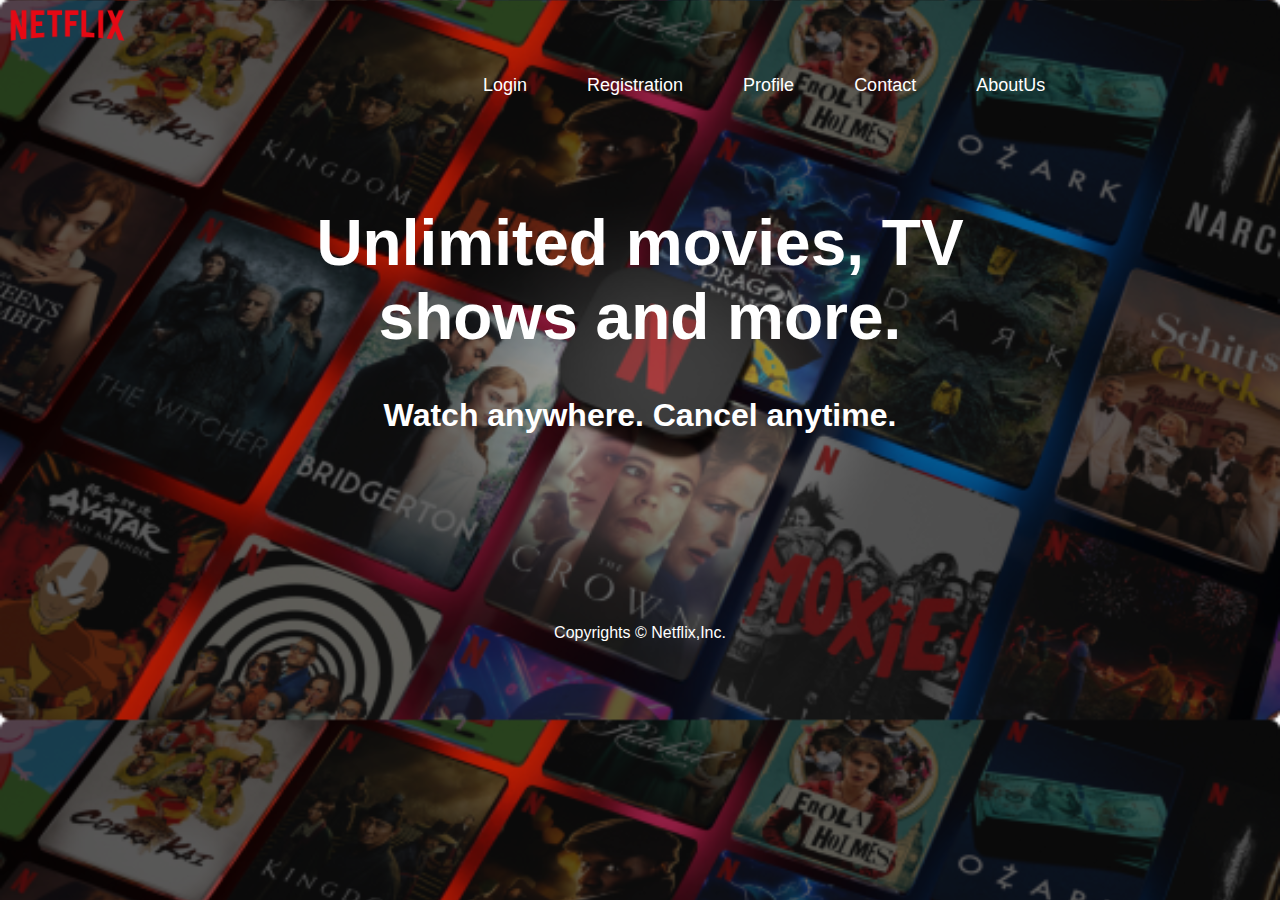
<file: index.html>
<!DOCTYPE html>
<html lang="en">
<head>
    <meta charset="UTF-8">
    <meta http-equiv="X-UA-Compatible" content="IE=edge">
    <meta name="viewport" content="width=device-width, initial-scale=1.0">
    <link rel="stylesheet" href="style.css">
    <title>Document</title>
</head>
<body>
    <header>
       
        <img src="logo.png" alt="logo">
        
    </header>
    <nav>
        <ul>
            <li><a href="login.html">Login</a></li>
            <li><a href="registration.html">Registration</a></li>
            <li><a href="profile.html">Profile</a></li>
            <li><a href="contact.html">Contact</a></li>
            <li><a href="about.html">AboutUs</a></li>
        </ul>
    </nav>
    <main>
        <h1>Unlimited movies, TV<br>
             shows and more.</h1>
        <h2>Watch anywhere. Cancel anytime.</h2>
    </main>
    <footer>
        Copyrights &copy; Netflix,Inc.
    </footer>
</body>
</html>
</file>
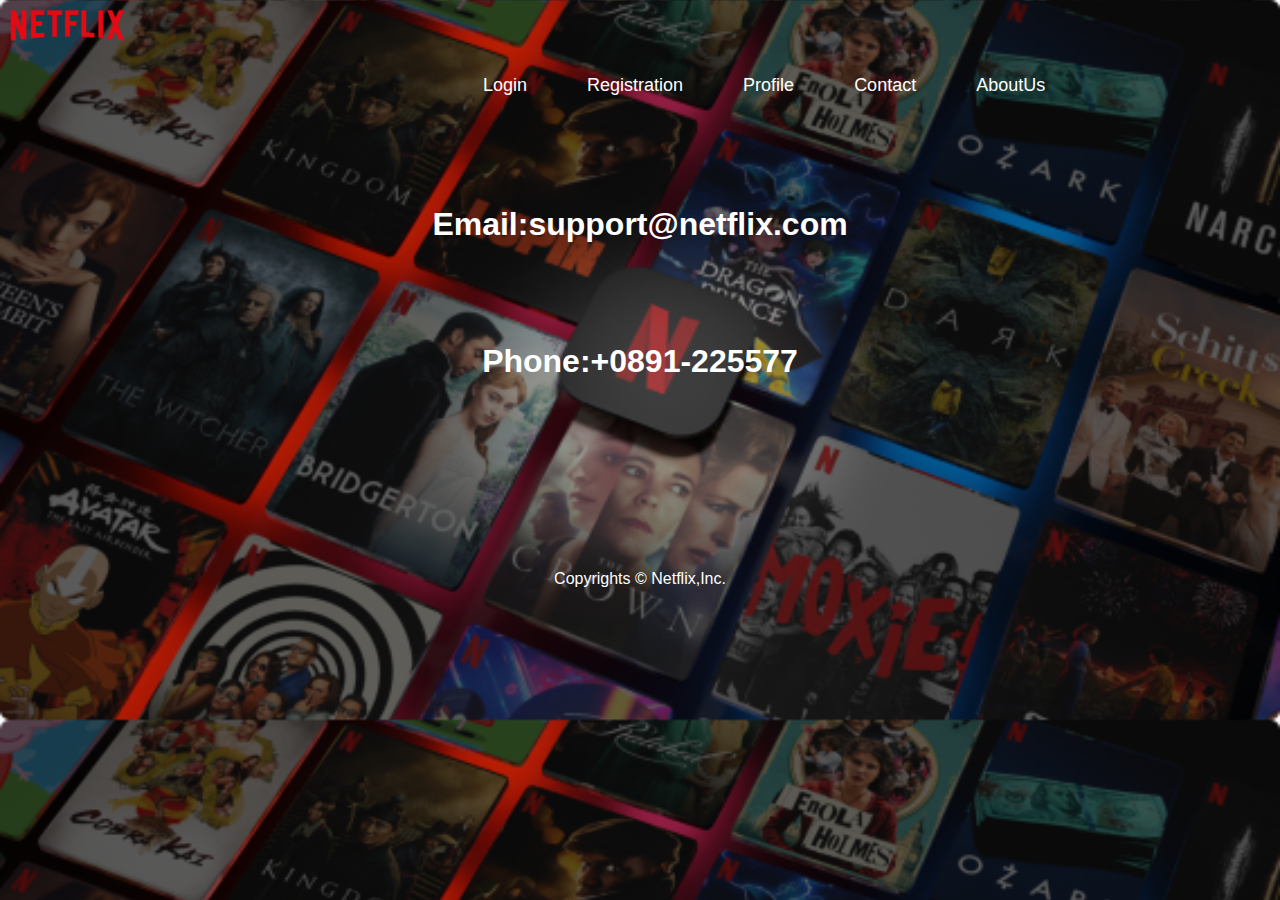
<file: contact.html>
<!DOCTYPE html>
<html lang="en">
<head>
    <meta charset="UTF-8">
    <meta http-equiv="X-UA-Compatible" content="IE=edge">
    <meta name="viewport" content="width=device-width, initial-scale=1.0">
    <title>Document</title>
    <link rel="stylesheet" href="style.css">
    <style>
  h2{
    color:white;
    margin-top:100px;
  }
    </style>
</head>
<body>
    <header>
       
        <img src="logo.png" alt="logo">
        
    </header>
    <nav>
        <ul>
            <li><a href="login.html">Login</a></li>
            <li><a href="registration.html">Registration</a></li>
            <li><a href="profile.html">Profile</a></li>
            <li><a href="contact.html">Contact</a></li>
            <li><a href="about.html">AboutUs</a></li>
        </ul>
    </nav>
    <main>
        <h2>
          Email:support@netflix.com
        </h2>
        <h2>
        Phone:+0891-225577
        </h2>
       
    </main>
    <footer>
        Copyrights &copy; Netflix,Inc.
    </footer>
    
</body>
</html>
</file>
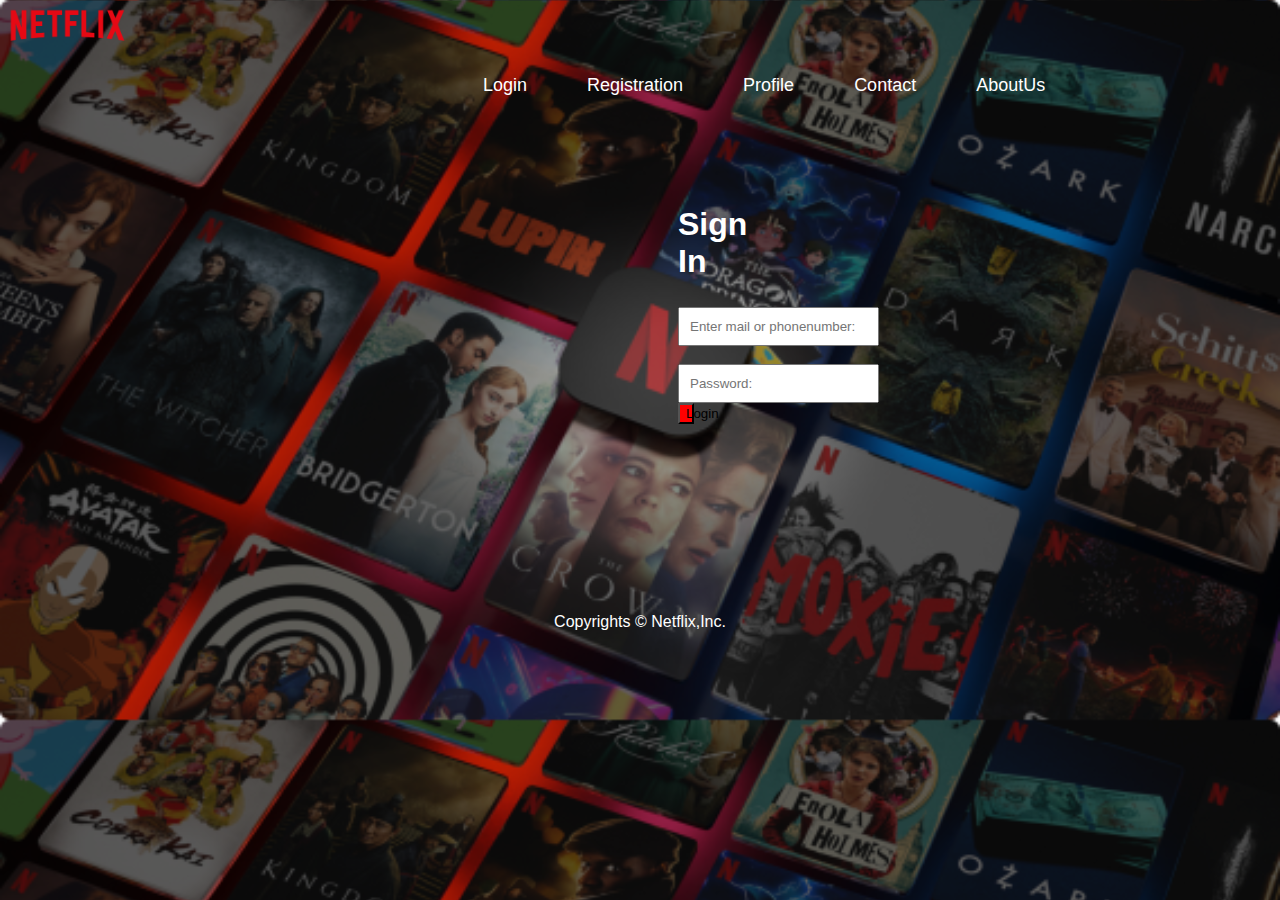
<file: login.html>
<!DOCTYPE html>
<html lang="en">
<head>
    <meta charset="UTF-8">
    <meta http-equiv="X-UA-Compatible" content="IE=edge">
    <meta name="viewport" content="width=device-width, initial-scale=1.0">
    <title>login form</title>
    <link rel="stylesheet" href="style.css">
    <style>
        form{
            align-items: center;
            margin-left:670px;
            margin-top:100px;
            margin-right:640px;
            background-color: black;
        }
        label{
            color:white;
            font-size:xx-large;
            font-family:sans-serif
        }
        input[type="text"]{
            padding:10px 10px;   
        }
        input[type="password"]{
            padding:10px 10px;   
        }
        button{
            display:block;
            width: 90%;
            background-color: red;
           text-align: center;
           cursor: pointer;
        }
        button:hover{
            background-color: crimson;
        }
       
    </style>
</head>
<body>
    <header>
       
        <img src="logo.png" alt="logo">
        
    </header>
    <nav>
        <ul>
            <li><a href="login.html">Login</a></li>
            <li><a href="registration.html">Registration</a></li>
            <li><a href="profile.html">Profile</a></li>
            <li><a href="contact.html">Contact</a></li>
            <li><a href="about.html">AboutUs</a></li>
        </ul>
    </nav>
    <main>
       <form>
        <h2 align="center"">Sign In</h2>
       <input type="text" id="Username" placeholder="Enter mail or phonenumber:">
       <br>
       <br>

       <input type="password" id="Password" placeholder="Password:">
       <br>
       <button type="button">Login</button>
       </form>
    </main>
    <footer>
        Copyrights &copy; Netflix,Inc.
    </footer>
</body>
</html>
</file>
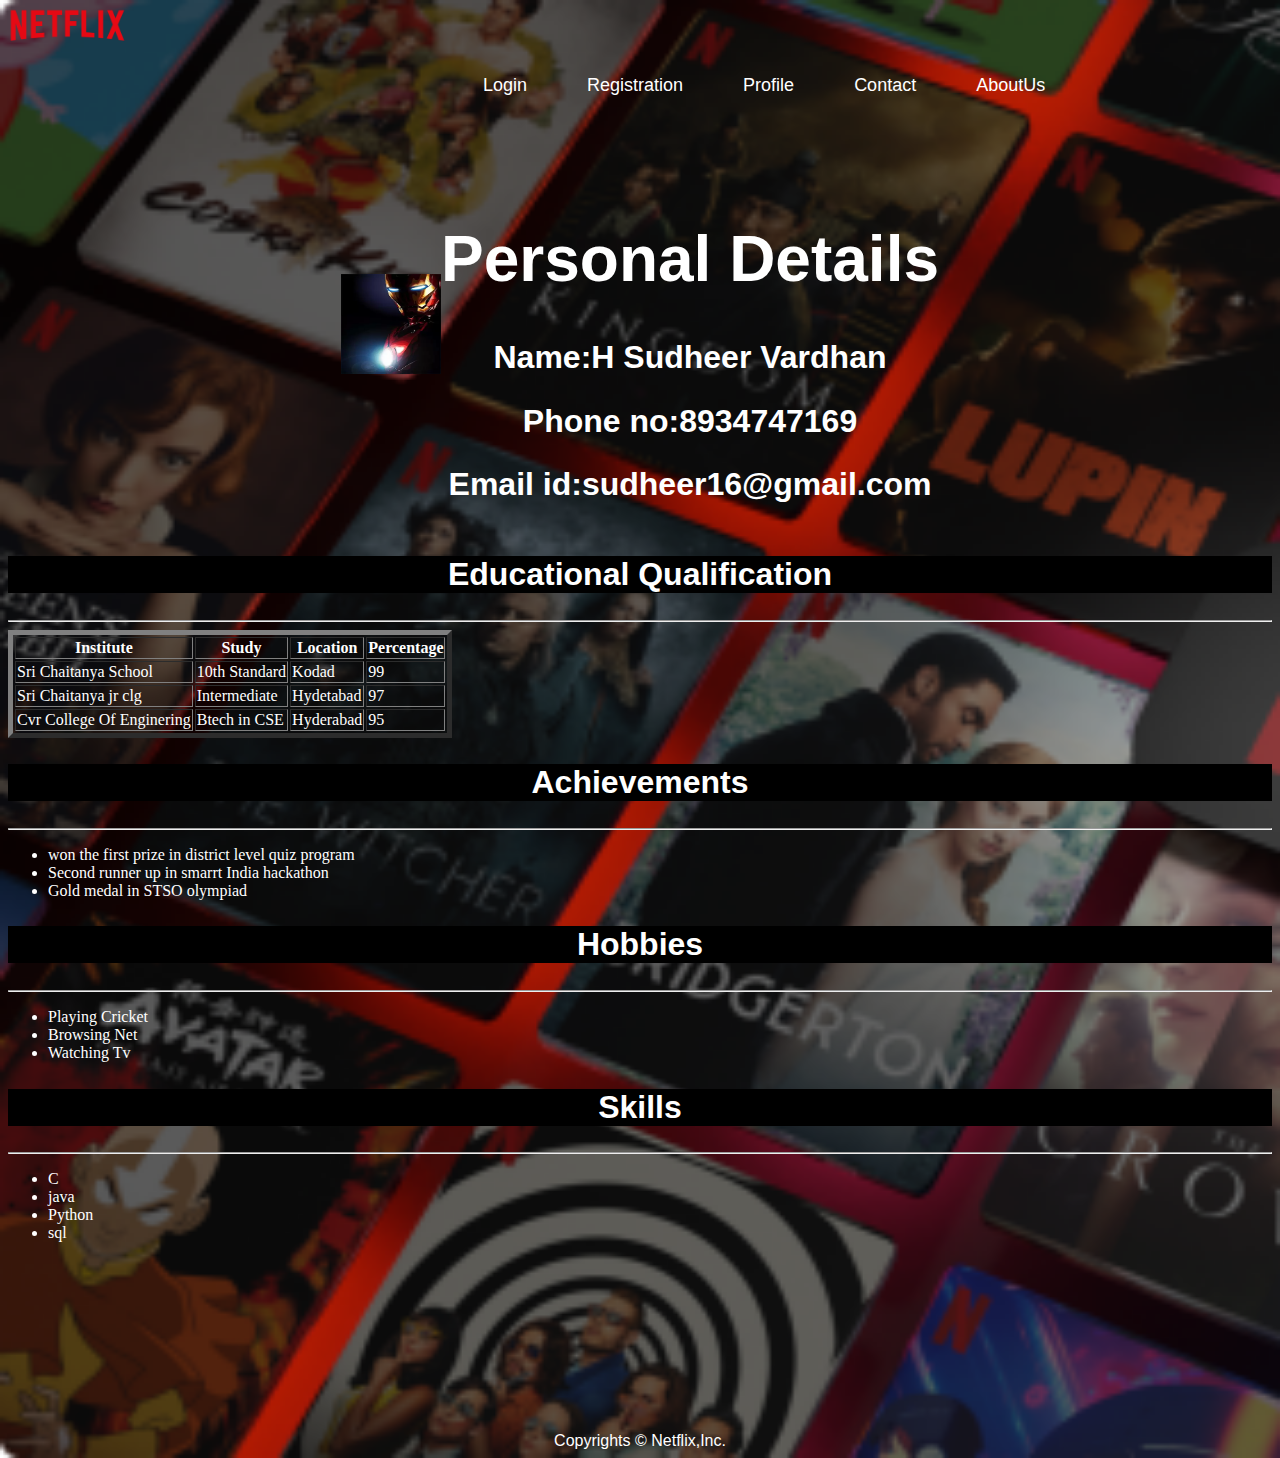
<file: profile.html>
<!DOCTYPE html>
<html lang="en">
<head>
    <meta charset="UTF-8">
    <meta http-equiv="X-UA-Compatible" content="IE=edge">
    <meta name="viewport" content="width=device-width, initial-scale=1.0">
    <title>Document</title>
    <link rel="stylesheet" href="style.css">
</head>
<body>
    <header>
       
        <img src="logo.png" alt="logo">
        
    </header>
    <nav>
        <ul>
            <li><a href="login.html">Login</a></li>
            <li><a href="registration.html">Registration</a></li>
            <li><a href="profile.html">Profile</a></li>
            <li><a href="contact.html">Contact</a></li>
            <li><a href="about.html">AboutUs</a></li>
        </ul>
    </nav>
    <main>
        <div id="headDiv">
            <div>
                <img src="IRONMAN.JPG" height="100 " width="100" >
            </div>
            <div >
                <h1 align="center">Personal Details</h1>
                    <h2 align="center">Name:H Sudheer Vardhan</h2>
                    <h2 align="center">Phone no:8934747169</h2>
                    <h2 align="center">Email id:sudheer16@gmail.com</h2>
            </div>  
        </div>
         
    <h2 style="background-color:black">Educational Qualification</h2>
    <hr>
    <table border="5" cellspacing="2">
        <tr style="color:white">
            <th>Institute</th>
            <th>Study</th>
            <th>Location</th>
            <th>Percentage</th>
        </tr>
        <tr style="color:white">
            <td>Sri Chaitanya School</td>
            <td>10th Standard</td>
            <td>Kodad</td>
            <td>99</td>
        </tr>
        <tr style="color:white">
            <td>Sri Chaitanya jr clg</td>
            <td>Intermediate</td>
            <td>Hydetabad</td>
            <td>97</td>
        </tr>
        <tr style="color:white">
            <td>Cvr College Of Enginering</td>
            <td>Btech in CSE</td>
            <td>Hyderabad</td>
            <td>95</td>
        </tr>
    </table>
   
   <h2  style="background-color:black">Achievements</h2>
   <hr>
   <ul style="color:white">
    <li>won the first prize in district level quiz program</li>
    <li>Second runner up in smarrt India hackathon</li>
    <li>Gold medal in STSO olympiad</li>
   </ul>
   
   <h2  style="background-color:black">Hobbies</h2>
   <hr>
   <ul style="color:white">
    <li>Playing Cricket</li>
    <li>Browsing Net</li>
    <li>Watching Tv </li>
   </ul>
   
   <h2  style="background-color:black">Skills</h2>
   <HR>
    <ul style="color:white">
    <li>C</li>
    <li>java</li>
    <li>Python</li>
    <li>sql</li>
   </ul>
    </main>
    <footer>
        Copyrights &copy; Netflix,Inc.
    </footer>
</body>
</html>
</file>
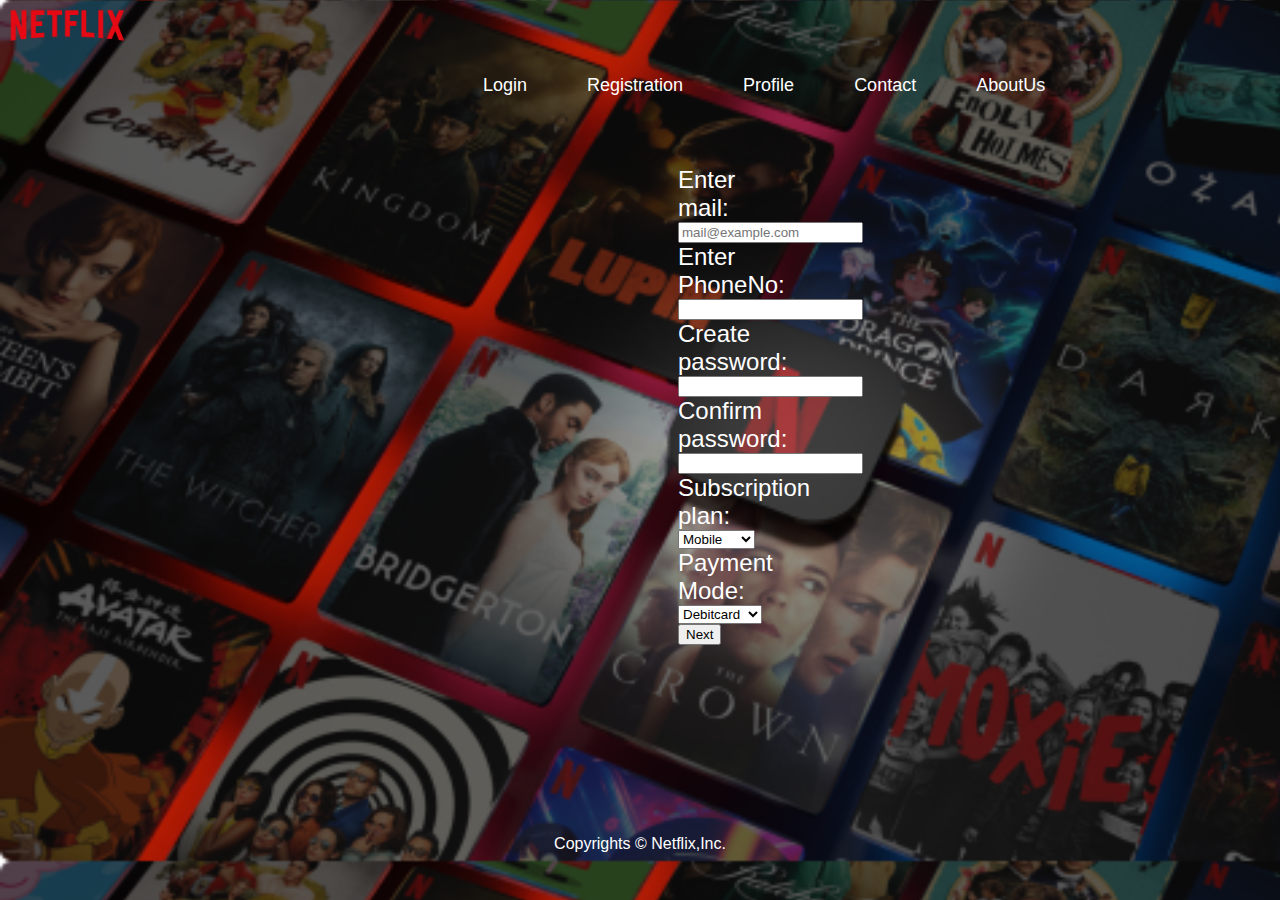
<file: registration.html>
<!DOCTYPE html>
<html lang="en">
<head>
    <meta charset="UTF-8">
    <meta http-equiv="X-UA-Compatible" content="IE=edge">
    <meta name="viewport" content="width=device-width, initial-scale=1.0">
    <title>Document</title>
    <link rel="stylesheet" href="style.css">
    <style>
        label{
            color:white;
            font-size:x-large;
            font-family:sans-serif
        }
        form{
            align-items: center;
            margin-left:670px;
            margin-top:60px;
            margin-right:640px;
            background-color: black;
        }
    </style>
</head>
<body>
    <header>
       
        <img src="logo.png" alt="logo">
        
    </header>
    <nav>
        <ul>
            <li><a href="login.html">Login</a></li>
            <li><a href="registration.html">Registration</a></li>
            <li><a href="profile.html">Profile</a></li>
            <li><a href="contact.html">Contact</a></li>
            <li><a href="about.html">AboutUs</a></li>
        </ul>
    </nav>
    <main>
       <form>
        <label for="Username">Enter mail:</label><br>
        <input type="email" id="Username" placeholder="mail@example.com"><br> 
        <label for="PhoneNo">Enter PhoneNo:</label><br>
        <input type="number" id="PhoneNo"><br>
        <label for="create password">Create password:</label><br>
        <input type="password" id="create password"><br>
        <label for="confirm password">Confirm password:</label><br>
        <input type="password" id="confirm passsword"><br>
        <label for="Subscription plan">Subscription plan:</label><br>
        <select name="plan" id="option">
            <option value="Mobile">Mobile</option>
            <option value="Basic">Basic</option>
            <option value="Standard">Standard</option>
            <option value="Premium">Premium</option>
          </select>    
         <br>
        <label for="payment mode">Payment Mode:</label>
        <br>
        <select name="plan" id="option">
            <option value="Debitcard">Debitcard</option>
            <option value="Creditcard">Creditcard</option>
            <option value="UPI">UPI</option>
        </select>
        <br>
        <input type="button" value="Next"><br>
       </form>
    </main> 
    <footer>
        Copyrights &copy; Netflix,Inc.
    </footer>
</body>
</html>
</file>
<file: style.css>
body{
    background-image:url('backimg.jpeg');
    background-size: cover;
}
header img{
    width:120px;
    
}
main h1{
    color:white;
}
main h2{
    color:white;
}
nav{
    width:500px;
    margin-left:420px;
    text-align: center;
}
nav ul{
    list-style:none;
    display:flex;
    justify-content: space-around;
    
}
nav ul li{
    float:right;
    margin-right:10px;
    padding-right:20px;
    padding-top:10px;
    padding-bottom:10px;
    font-size:large;
    
}

nav ul li a{
    text-decoration:none;
    color:white;
    font-family:Verdana, Geneva, Tahoma, sans-serif;
    text-align: center;
    padding:15px;
    
}
nav ul li a:hover{
                            
    color:white;
    background-color: red;

}
main h1{
    text-align:center;
    font-family: sans-serif;
    font-size:400%;
    margin-top:100px;

}
main h2{
    text-align:center;
    font-family:sans-serif;
    font-size:xx-large;
}
footer{
    text-align:center;
    margin-top:15%;
    font-family:'Franklin Gothic Medium', 'Arial Narrow', Arial, sans-serif;
    color:white;
}
#headDiv{
    display: flex;
    justify-content: center;
    align-items: center;
}
</file>
